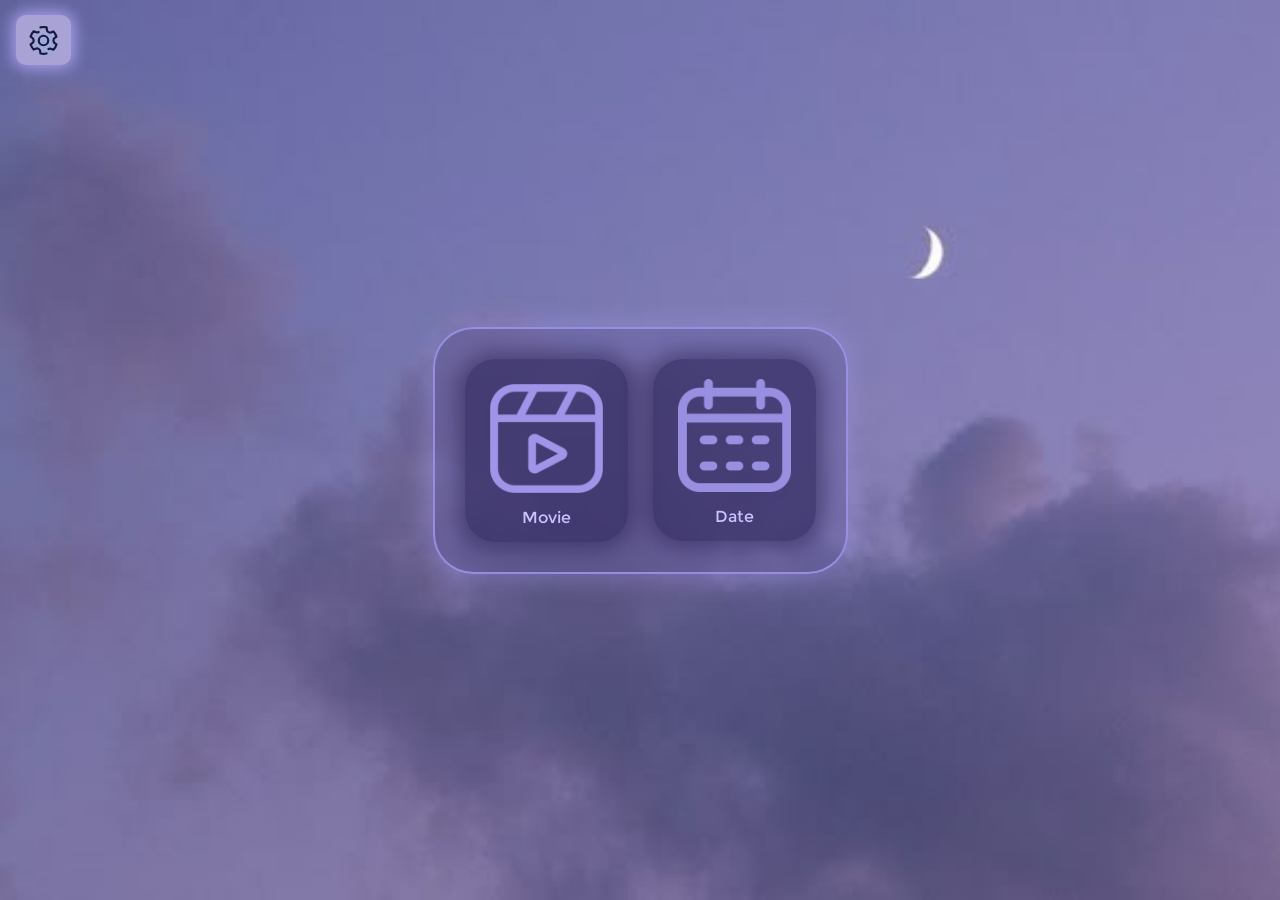
<file: html/main.html>
<!DOCTYPE html>
<html lang="en">
<head>
    <meta charset="UTF-8">
    <meta name="viewport" content="width=device-width, initial-scale=1.0">
    <link rel="stylesheet" href="../css/styles.css">
    <link rel="stylesheet" href="../css/main.css">
    <link rel="icon" type="image/jpeg" href="../img/background/logoSite.jpg">
    <title>Main Love</title>
</head>
<body>


    <div class="dor-information" id="infBtn">
        <span id="textBtnInf">
            <svg viewBox="0 0 48 48" id="svg-settings" class="svg-settings" width="35px" height="35px"><path fill="#9fa8da" d="M32.5,43.1c0.2-1.9,1.6-3.5,3.5-3.9c1-0.2,2,0,2.9,0.4l1.9,0.8c0.4,0.2,0.9,0.1,1.2-0.2c1.5-1.8,2.7-3.8,3.5-6	c0.1-0.4,0-0.9-0.4-1.1l-1.6-1.2c-0.8-0.6-1.4-1.4-1.7-2.3c-0.6-1.9,0.1-3.9,1.6-5l1.8-1.3c0.4-0.3,0.5-0.7,0.4-1.1	c-0.8-2.2-2-4.3-3.5-6c-0.3-0.3-0.8-0.4-1.2-0.2L39,16.5c-0.9,0.4-1.9,0.6-2.9,0.4c-2-0.4-3.3-2-3.5-3.9l-0.2-2.2	c0-0.4-0.4-0.8-0.8-0.9c-1.1-0.2-2.3-0.3-3.5-0.3c-1.2,0-2.4,0.1-3.5,0.3c-0.4,0.1-0.7,0.4-0.8,0.9l-0.2,2c-0.1,1-0.5,1.9-1.1,2.7	c-1.3,1.5-3.4,1.9-5.2,1.1l-2-0.9c-0.4-0.2-0.9-0.1-1.2,0.2c-1.5,1.8-2.7,3.8-3.5,6c-0.1,0.4,0,0.9,0.4,1.1l1.6,1.2	c0.8,0.6,1.4,1.4,1.8,2.3c0.6,1.9-0.1,3.9-1.6,5l-1.8,1.3c-0.4,0.3-0.5,0.7-0.4,1.1c0.8,2.2,2,4.3,3.5,6c0.3,0.3,0.8,0.4,1.2,0.2	l1.9-0.8c0.9-0.4,1.9-0.6,2.9-0.4c2,0.4,3.3,2,3.5,3.9l0.2,2.2c0,0.4,0.4,0.8,0.8,0.9c1.1,0.2,2.3,0.3,3.5,0.3	c1.2,0,2.4-0.1,3.5-0.3c0.4-0.1,0.7-0.4,0.8-0.9L32.5,43.1z"/><circle cx="24" cy="24" r="6.5" fill="none" stroke="#18193f" stroke-width="3"/><path fill="none" stroke="#18193f" stroke-linecap="round" stroke-linejoin="round" stroke-width="3" d="M30.8,35.7c1.2-0.7,2.8-0.8,4.1-0.2l2.7,1.2c1.9-2,3.4-4.5,4.2-7.3l-2.4-1.7c-1.2-0.8-1.8-2.2-1.8-3.6	s0.7-2.8,1.8-3.6l2.4-1.7c-0.8-2.8-2.3-5.2-4.2-7.3l-2.7,1.2c-1.3,0.6-2.8,0.5-4.1-0.2s-2.1-2-2.2-3.4L28.2,6	c-1.4-0.3-2.8-0.5-4.2-0.5S21.1,5.7,19.8,6"/><path fill="none" stroke="#18193f" stroke-linecap="round" stroke-linejoin="round" stroke-width="3" d="M17.3,12.3c-1.2,0.7-2.8,0.8-4.1,0.2l-2.7-1.2c-1.9,2-3.4,4.5-4.2,7.3l2.4,1.7c1.2,0.8,1.8,2.2,1.8,3.6	s-0.7,2.8-1.8,3.6l-2.4,1.7c0.8,2.8,2.3,5.2,4.2,7.3l2.7-1.2c1.3-0.6,2.8-0.5,4.1,0.2s2.1,2,2.2,3.4l0.3,2.9	c1.4,0.3,2.8,0.5,4.2,0.5s2.9-0.2,4.2-0.5"/></svg>
        </span>
    </div>

    <div class="bgBlur" id="bgBlur"></div>

        <div class="inf" id="inf">
            <div>
                <span style="font-size: 21px;">Settings</span>
            </div>
            <hr class="pc-setting" color="#5e54ac" width="220px">

            <div class="pc-setting">
                <span style="display: grid;font-size: 17px;" >
                    <span>[ArrowUp]-- Focus Input Name.</span>
                    <span>[ArrowDown]-- Focus Input Pass.</span>
                    <span>[Delete]-- Removing box input.</span>
                </span>
            </div>
            <hr color="#5e54ac" width="220px">
            <did class="setting">
                <button id="changeBgImg" class="changeBgImg">change BG</button>
            </did>
        </div>



        <!-- container -->

    
    <div class="container-grid-main">

        <a href="HtmlMain/Movie.html">
            <div class="item-grid">
                <img src="../img/svg/video-player.png" class="img-movie" draggable="false" alt="Movie" width="113px" height="109px" style="margin-top: 5px;">
                <span>Movie</span>
            </div>
        </a>

        <a href="#">
            <div class="item-grid">
                <img src="../img/svg/calendar.png" class="img-date" draggable="false" alt="Date" width="113px" height="113px" style="opacity: 0.95;">
                <span>Date</span>
            </div>
        </a>
    </div>




<script src="../js/main.js"></script>
</body>
</html>
</file>
<file: css/styles.css>
@font-face {
    font-family: 'EnFont';
    src: url('../Fonts/A/Montserrat-Regular.ttf');
}

@font-face {
    font-family: 'EnFontB';
    src: url('../Fonts/A/Montserrat-Bold.ttf');
}

@font-face {
    font-family: 'FiraCode';
    src: url('../Fonts/FiraCode/FiraCode-Bold.ttf');
}

*{
    font-family: EnFont;
    user-select: none;
    -webkit-tap-highlight-color: transparent;
    -webkit-touch-callout: none;
    -webkit-user-select: none;
}

html {
    -webkit-tap-highlight-color: transparent;
}

body{
    padding: 0;
    margin: 0;
    background-color: #645ba0;
    cursor: url('../img/cursorMouse/A2.png'), auto;
    background-image: url('../img/background/bgPC2.jpg');
    background-repeat: no-repeat;
    background-size: cover;
    background-attachment: fixed;
    overflow: hidden;
    display: flex;
    justify-content: center;
    align-items: center;
    min-height: 100vh;
    user-select: none;
  -webkit-user-select: none;
  -moz-user-select: none;
  -ms-user-select: none;
  -webkit-tap-highlight-color: transparent;
}



.dor-information{
    position: fixed;
    top: 15px;
    right: 16px;
    background: #a9a2d4;
    padding: 3px 10px;
    border-radius: 10PX;
    box-shadow: 0px 0px 15px 3px #aaa2ee;
    display: flex;
    align-items: center;
    justify-content: center;
    transition: all 0.3s ease;
}

.dor-information:hover{
    background: #928ac4;
    box-shadow: 0px 0px 15px 3px #8d86cf;
    cursor: url('../img/cursorMouse/A2.png'), auto;
}

.svg-settings{
    margin-top: 5px;
    transition: all 0.5s ease;
}

.dor-information:hover .svg-settings{
    transform: rotate(150deg);
}

.inf{
    position: fixed;
    top: 0px;
    left: 0px;
    bottom: 0px;
    visibility: hidden;
    backdrop-filter: blur(5px);
    background: #938dbda6;
    transform: translateX(-100%);
    padding: 20px;
    color: #0f1d3d;
    border-radius: 10px;
    box-shadow: 0px 0px 15px 5px #857fad9d;
    z-index: 9999;
    transition: all 0.4s ease;
}

.bgBlur{
    position: fixed;
    right: 0;
    left: 0;
    top: 0;
    bottom: 0;
    transform: translateX(100%);
    backdrop-filter: blur(3px);
    z-index: 9990;
}

.setting{
    margin: 10px;
}


.changeBgImg{
    margin-top: 15px;
    background: #524d7a;
    padding: 7px 19px;
    font-size: 18px;
    border-radius: 10PX;
    color: #c3bcf3;
    border: none;
    outline: none;
}




.container{
    display: grid;
    backdrop-filter: blur(3px);
    background: #938dbd34;
    box-shadow: 0px 0px 15px 5px #c2b9fc1f;
    margin: 20px;
    text-align: center;
    padding: 15px;
    align-items: center;
    gap: 16px;
    border-radius: 10px;
    padding: 35px;
    border: 2px solid #cbc4f070;
}

.textLove{
    color: #cbc4f0;
    font-family: EnFontB;
    font-size: 18px;
    text-shadow: -5px 5px 6px #645ba0;
}

.texts{
    background: #c5bee9;
    border: none;
    outline: none;
    height: 45px;
    border-radius: 10px;
    padding: 3px 5px;
    font-size: 18px;
    padding-left: 10px;
    color: #443d77;
    width: 100%;
    transition: all 0.5s ease;
    box-shadow: 0px 0px 6px 1px #bab4db;
}
.texts:focus{
     box-shadow: 0px 0px 10px 3px #bab4db;
}


.Class-pass{
    font-family: FiraCode;
}

.dorpass{
    display: flex;
    grid: 5px;
}

.texts::placeholder{
    font-family: EnFont;
    color: #625a9b;
    opacity: 0.6;
    transform: translateY(2px);
}



.btn{
    margin-top: 10px;
    background: #605b88;
    box-shadow: 0px 0px 15px 5px #605b8871;
    font-size: 20px;
    padding: 15px;
    width: 100%;
    border-radius: 10px;
    outline: none;
    border: none;

    color: #b4adeb;
    text-shadow: -5px 5px 8px #5d539e;
    transition: all 0.3s ease;
    font-family: EnFontB;
}

.btn:hover{
    background: #575180;
    box-shadow: 0px 0px 15px 5px #6d6792;

}

.dor-btn{
    display: flex;
    justify-content: center;
    align-items: center;

}

.loadingGIF{
    position: absolute;
    display: none;
    margin-top: 10px;
    animation: loadingGif 0.8s linear infinite;
}

@keyframes loadingGif{
    0%{transform: rotate(0deg);}
    100%{transform: rotate(360deg);}
}

.showPass{
    background: #605b88;
    border: none;
    outline: none;
    border-radius: 10px;
    margin-left: 10px;
    box-shadow: 0px 0px 8px 2px #605b8871;
    transition: all 0.2s ease-in-out;
}

.svg-eye-show{
    margin-top: 4.2px;
    padding: 0 10px;
}

.svg-eye-close{
    margin-top: 10px;
    padding: 0 11.5px;
}

.showPass:hover{

    box-shadow: 0px 0px 8px 2px #7872a1;
}

.Erorrs{
    color: #4f468a;
    animation: ErorrsAnim 2s infinite reverse;
}







button, button:hover, input[type="button"]{
    cursor: url('../img/cursorMouse/A2.png'), auto;
}


input[type="text"]:hover,
input[type="password"]:hover{
    cursor: url('../img/cursorMouse/type.png'), auto;
} 







@media (max-width: 721px) {

    body{
        background: #9189ce;
        background-image: url('../img/background/bg2.jpg');
        background-repeat: no-repeat;
        background-attachment: fixed;
        background-size: cover;
    }

    
    .pc-setting{
        display: none;
    }

}

@media (min-width: 722px) {
    
.dor-information{
    right: auto;
    left: 16px;
}

}
</file>
<file: css/main.css>
@font-face {
    font-family: 'EnFont';
    src: url('../Fonts/A/Montserrat-Regular.ttf');
}

@font-face {
    font-family: 'EnFontB';
    src: url('../Fonts/A/Montserrat-Bold.ttf');
}

@font-face {
    font-family: 'FiraCode';
    src: url('../Fonts/FiraCode/FiraCode-Bold.ttf');
}



body{
    display: grid;
    justify-content: center;
    align-items:  center;
    overflow-x: hidden;
    min-height: 100vh;
    overflow: hidden;
}



.container-grid-main{
    display: grid;
    align-items: center;
    grid-template-columns: repeat(2, 1fr);
    box-shadow: 0px 0px 21px 7px #9f94e759;
    border: 2px solid #9f94e7e0;
    background: #645ba065;
    backdrop-filter: blur(5px);
    border-radius: 40px;
    padding: 20px;
    gap: 5px;
    margin: 0px 15px;
    
    transition: all 0.4s ease-in-out;
}




.item-grid{
    justify-content: center;
    display: grid;
    align-items: center;
    margin: 10px;
    background: #2c255794;
    backdrop-filter: blur(2px);
    border-radius: 30px;
    padding: 15px 25px;
    padding-top: 20px;
    gap: 15px;
    color: #cac2ff;
    text-align: center;
    transition: all 0.4s ease;
    box-shadow: 0px 0px 21px 7px #2c255794;
}

.item-grid:hover{
    background: #2c2557b7;
    
}

a{
    text-decoration: none;
    border: none;
    outline: none;
    font-family: EnFontB;
}
























button, button:hover, input[type="button"]{
    cursor: url('../img/cursorMouse/A2.png'), auto;
}


input[type="text"]:hover,
input[type="password"]:hover{
    cursor: url('../img/cursorMouse/type.png'), auto;
} 

@media (max-width: 721px) {

    body{
        background: #9189ce;
        background-image: url('../img/background/bg2.jpg');
        background-repeat: no-repeat;
        background-attachment: fixed;
        background-size: cover;
    }

    
    .pc-setting{
        display: none;
    }

}



@media (max-width: 980px) {



.container-grid-main{

    grid-template-columns: repeat(2, 1fr);
    padding: 20px;
    gap: 5px;
    margin: 0px 15px;

    transition: all 0.5s ease-in-out;
}


.item-grid{
    margin: 10px;
    padding: 15px 25px;
    padding-top: 20px;
    gap: 15px;
    transition: all 0.4s ease-in-out;
}

.img-movie{
    width: 90px;
    height: auto;
    -webkit-user-drag: none;
    user-select: none;
    pointer-events: none;
}

.img-date{
    width: 90px;
    height: auto;
    -webkit-user-drag: none;
    user-select: none;
    pointer-events: none;
}


}



@media (max-width: 721px) {



.container-grid-main{
    grid-template-columns: repeat(2, 1fr);
    padding: 20px;
    gap: 5px;
    margin: 0px 25px;

    transition: all 0.5s ease-in-out;
}


}
</file>
